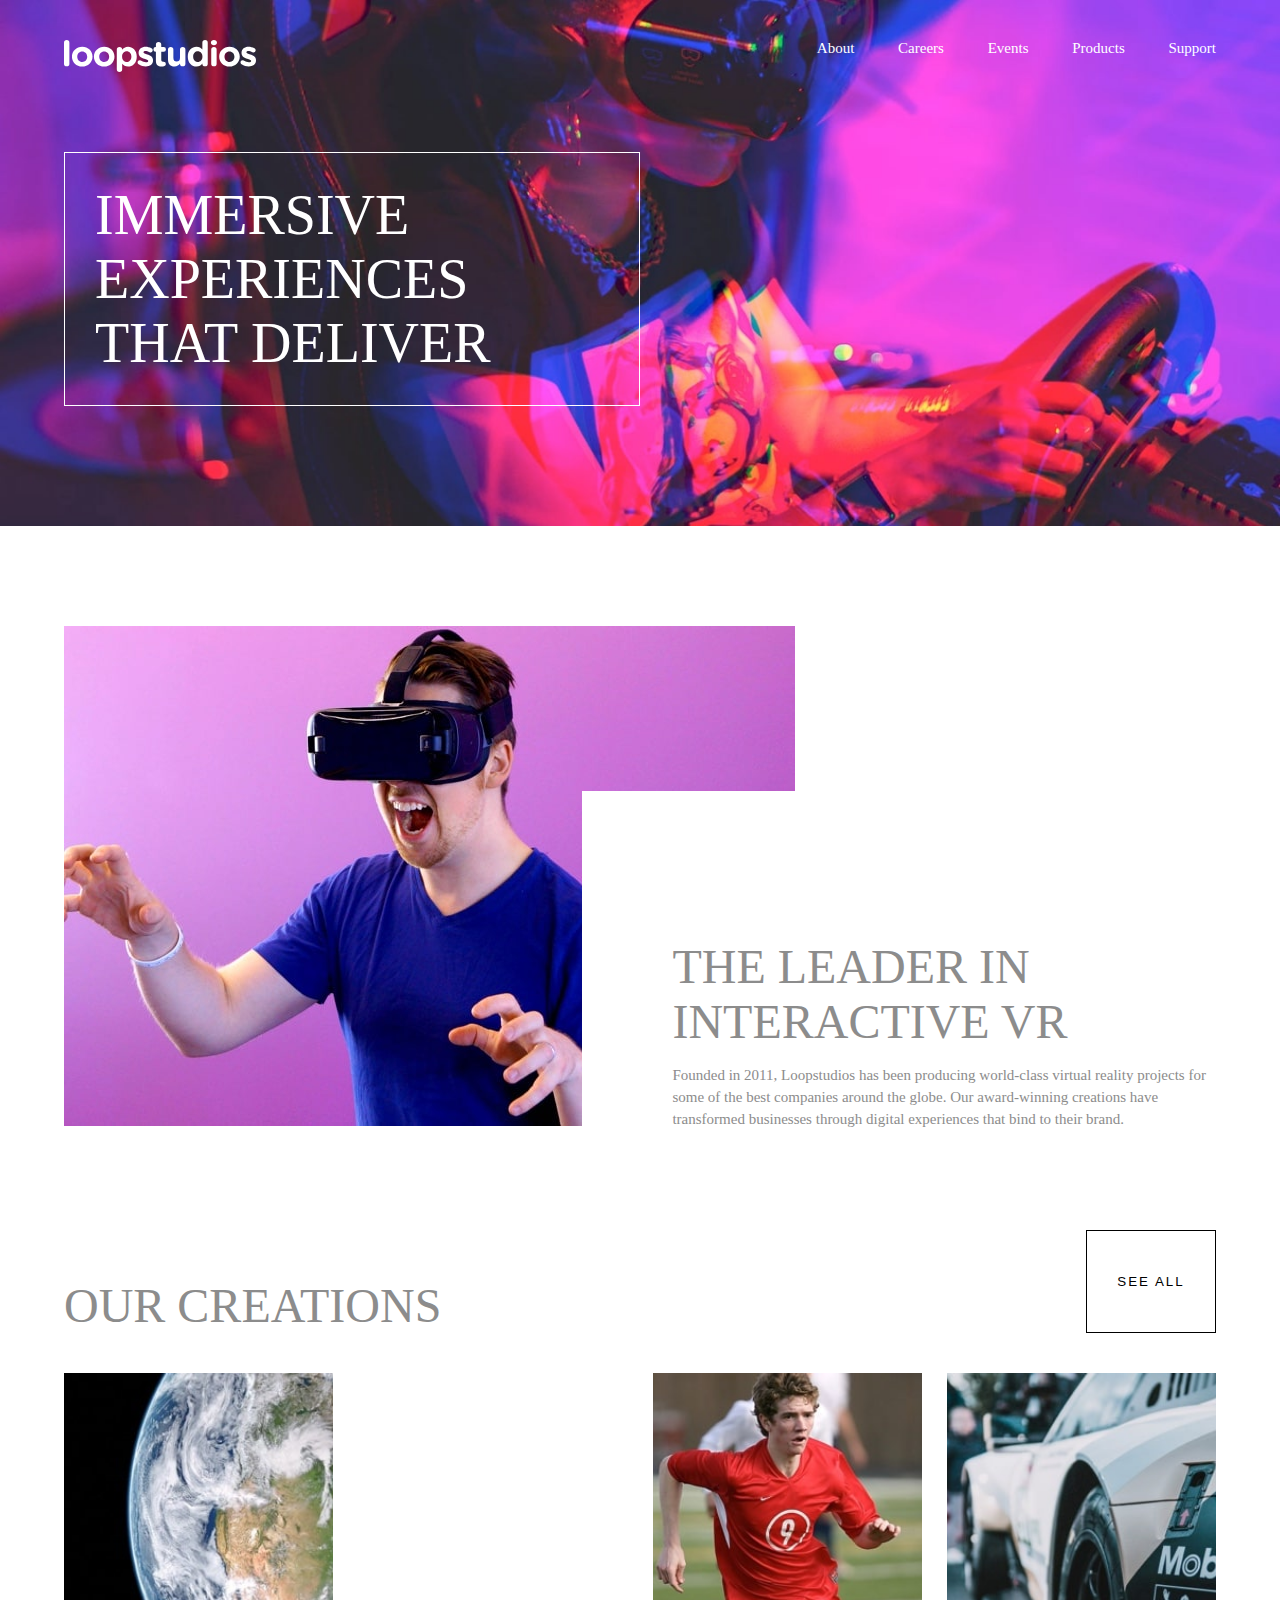
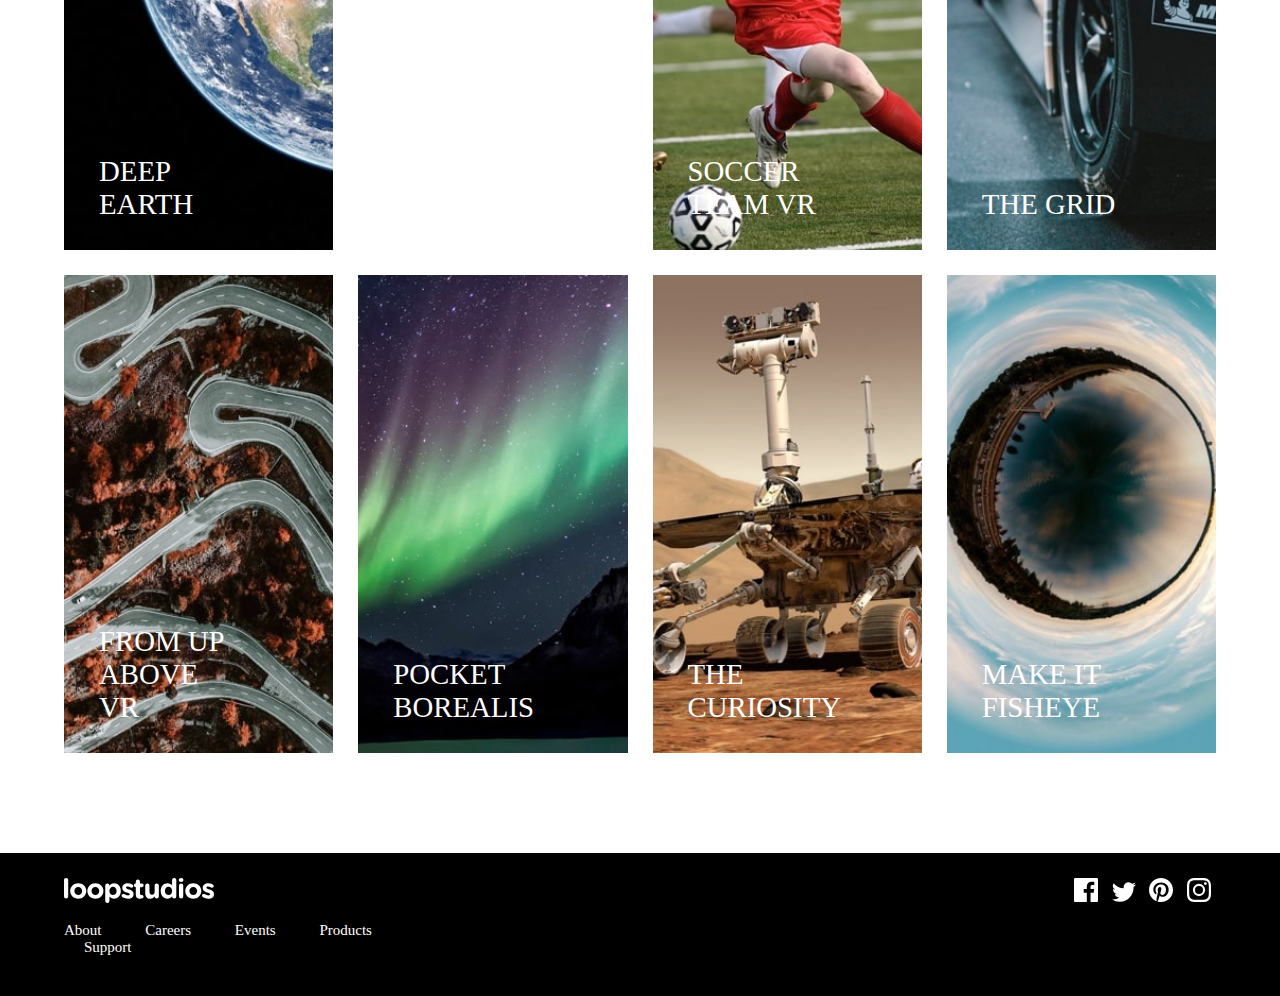
<file: index.html>
<!DOCTYPE html>
<html>
  <head>
      <link rel="stylesheet" href="style.css">
      <link rel="icon" type="image/png" sizes="32x32" href="./images/favicon-32x32.png">  
  </head>
  <body>
    <header>
      <div class="studio">
          <nav>
              <img id="logo" src="./images/logo.svg">
              <div class="nav-link-container ">
                  <div class="nav-bar">
                      <a href="" class="About white-text">About</a>
                  </div>
                  <div class="nav-bar">
                      <a href="" class="Careers white-text">Careers</a>
                  </div>
                  <div class="nav-bar">
                      <a href="" class="Events white-text">Events</a>
                  </div>
                  <div class="nav-bar">
                      <a href="" class="Products white-text">Products</a>
                  </div>
                  <div class="nav-bar">
                      <a href="" class="Support white-text">Support</a>
                  </div>
              </div>
          </nav>
          <div class="box white-text uppercase">
              <p>Immersive</p>
              <p>Experiences</p>
              <p>That Deliver</p>
          </div>
      </div>
    </header>
    <main class="studio">
      <section class="first-section">
          <picture>
              <img src="images/desktop/image-interactive.jpg">
          
          <div class="home-container">
              <p class="titles uppercase dg-text">The Leader in <br> interactive vr</p>
              <p class="dg-text">Founded in 2011, Loopstudios has been producing world-class
                  virtual reality projects for some of the best companies around the
                  globe. Our award-winning creations have transformed
                  businesses through digital experiences that bind to their brand.</p>
          </div>
      </section>
      <section class="creations-section">
          <div class="section-header">
              <p class="uppercase titles dg-text">Our creations</p>
              <button class="default-btn uppercase">see all</button>
          </div>
          <div class="creations-container">
              <div class="creation deep earth">
                    <img src="images/desktop/image-deep-earth.jpg">
                  <p class="image-caption uppercase white-text">deep earth</p>
              </div>
              <div class="creation night arcade">
                  <p class="image-caption uppercase white-text">night arcade</p>
              </div>
              <div class="creation soccer team">
                  
                      <img src="images/desktop/image-soccer-team.jpg">
                  
                  <p class="image-caption uppercase white-text">soccer team vr</p>
              </div>
              <div class="creation the grid">
                  
                      <img src="images/desktop/image-grid.jpg">
                  
                  <p class="image-caption uppercase white-text">the grid</p>
              </div>
              <div class="creation from up above">
                  
                      <img src="images/desktop/image-from-above.jpg">
                  
                  <p class="image-caption uppercase white-text">from up above vr</p>
              </div>
              <div class="creation pocket borealis">
                  
                      <img src="images/desktop/image-pocket-borealis.jpg">
                  
                  <p class="image-caption uppercase white-text">pocket borealis</p>
              </div>
              <div class="creation the curiosity">
                  
                      <img src="images/desktop/image-curiosity.jpg">
                  
                  <p class="image-caption uppercase white-text">the curiosity</p>
              </div>
              <div class="creation make it fisheye">
                  
                      <img src="images/desktop/image-fisheye.jpg">
                  
                  <p class="image-caption uppercase white-text">make it fisheye</p>
              </div>
          </div>
      </section>
    </main>
    <footer class="bg-blk">
      <div class="studio">
            <div>
              <img class="footer-logo" src="images/logo.svg">
                <div class="nav-link-container ">
                    <div class="nav-bar">
                        <a href="" class="white-text">About</a>
                    </div>
                    <div class="nav-bar">
                        <a href="" class="white-text">Careers</a>
                    </div>
                    <div class="nav-bar">
                        <a href="" class="white-text">Events</a>
                    </div>
                    <div class="nav-bar">
                        <a href="" class="white-text">Products</a>
                    </div>
                    <div class="nav-bar">
                        <a href="" class="white-text">Support</a>
                    </div>
                </div>
            </div>
            <div class="social-media">
                <div>
                    <img src="images/icon-facebook.svg">
                </div>
                <div>
                    <img src="images/icon-twitter.svg">
                </div>
                <div>
                    <img src="images/icon-pinterest.svg">
                </div>
                <div>
                    <img src="images/icon-instagram.svg">
                </div>
            </div>
        </div>
    </footer>
  </body>
</html>
</file>
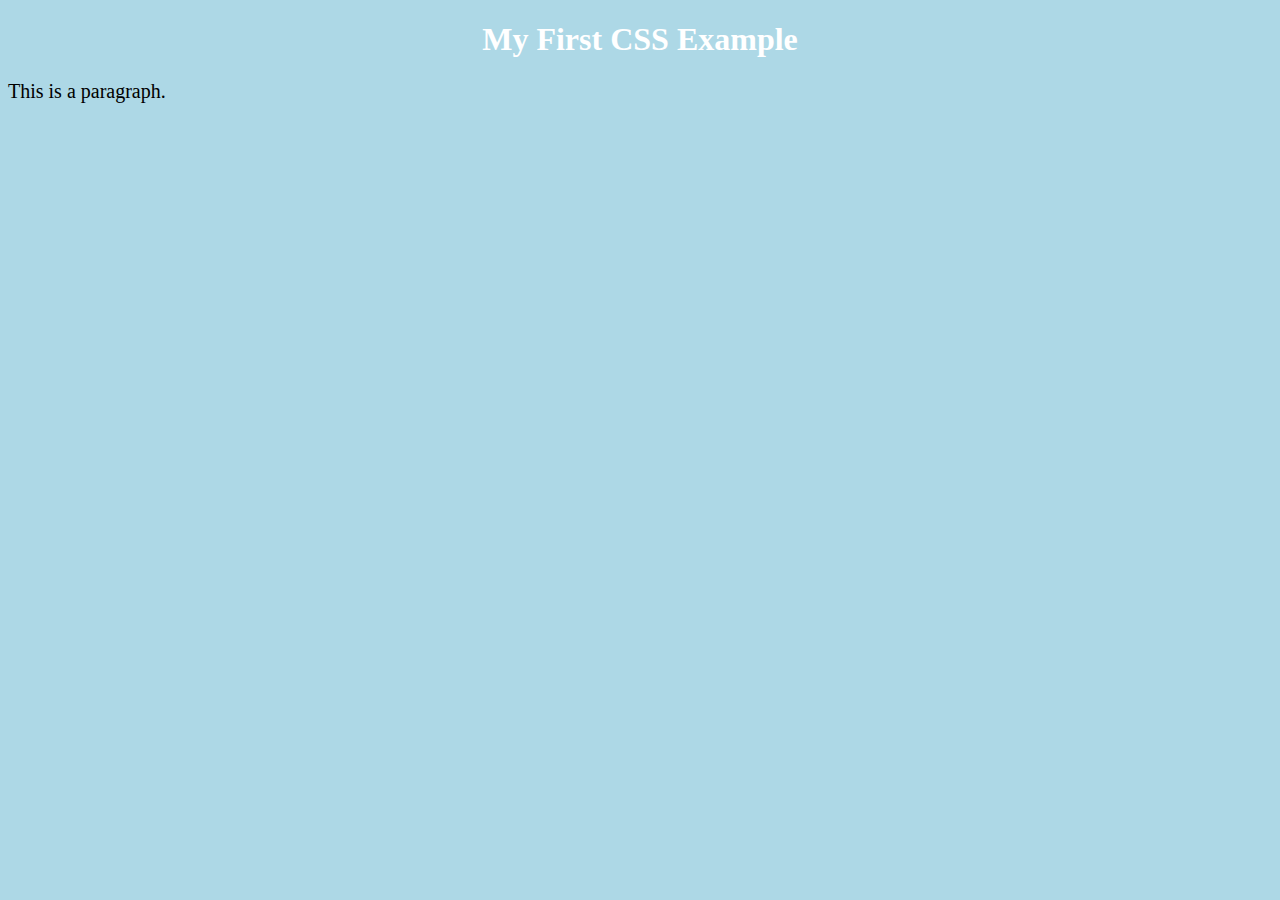
<file: basic.html>
<!DOCTYPE html>
<html>

<head>
    <style>
        body {
            background-color: lightblue;
        }

        h1 {
            color: white;
            text-align: center;
        }

        p {
            font-family: verdana;
            font-size: 20px;
        }
    </style>
</head>

<body>

    <h1>My First CSS Example</h1>
    <p>This is a paragraph.</p>

</body>

</html>
</file>
<file: style.css>
.studio{
    width: 90%;
    margin: 0 auto;
    max-width: 1300px;
}
/* End Global */
* {
    box-sizing: border-box;
}
a {
    text-decoration: none;
}
.white-text{
    color: hsl(0, 0%, 100%);
}
.dg-text{
    color:  hsl(0, 0%, 55%)
}
.uppercase{
    text-transform: uppercase;
}
.relative{
    position: relative;
}
.titles{
    font-size: 3rem;
}
.bg-blk{
    background-color: #000;
}

body{
    font-size: 15px;
    margin: 0;
}
/* Header */
header{
    background-image: url("images/desktop/image-hero.jpg");
    padding: 40px 0px;
    background-repeat: no-repeat;
    background-size: cover;
}
nav{
    display: flex;
    justify-content: space-between;
    align-bars: center;
}
#logo{
    z-index: 10;
}
.nav-bar{
    display: inline-block;
    padding: 0px 20px;
}
nav .nav-bar:last-of-type{
    padding-right: 0px;;
}
.nav-bar:hover  .social-media {
    width: 35%;
}
.box{
    border: 1px solid hsl(0, 0%, 100%);
    padding: 30px;
    display: flex;
    flex-direction: column;
    justify-content: center;
    width: 50%;
    margin: 80px 0px;
}
.box p{
    margin: 0;
    font-size: 3.5rem;
    width: auto
}
/* Main */
section{
    padding-top: 100px;
}
.first-section{
    display: flex;
    align-bars: flex-end;
    justify-content: flex-start;
    position: relative;
}
.first-section p, .section-header p {
    margin-bottom: 0;
}
.first-section p:last-of-type{
    line-height: 22px;
}
.home-container{
    background: hsl(0, 0%, 100%);
    padding: 100px 0px 0px 90px;
    position: absolute;
    bottom: 0px;
    right: 0px;
    width: 55%;
}
.section-header{
    display: flex;
    align-bars: flex-end;
    justify-content: space-between;
}
.default-btn{
    border: none;
    cursor: pointer;
    padding: 8px;
    width: 130px;
    text-align: center;
    letter-spacing: 2px;
    background-color: hsl(0, 0%, 100%);
    border: 1px solid #000;
    transition: .2s ease-in-out all;
}
.creations-container{
    display: grid;
    padding: 40px 0px;
    grid-template-columns: auto auto auto auto;
    grid-column-gap: 25px;
    grid-row-gap: 25px;
    padding-bottom: 100px;
}
.creation{
    position: relative;
    cursor: pointer;
    height: 100%;
}
.creation img{
    object-fit: cover;
    width: 100%;
    height: 100%;
}
.image-caption{
    position: absolute;
    bottom: 0px;
    left: 35px;
    font-size: 1.8rem;
    width:50%;
    transition: .2s ease-in-out all;
}
/* Footer */
footer{
    padding: 25px 0px;
}
footer .studio{
    display: flex;
    align-bars: flex-start;
    justify-content: space-between;
}
footer .nav-link-container{
    margin: 15px 0px;
}
footer .nav-bar:first-child{
    padding-left: 0px;
}
.footer-logo{
    width: 150px;
}
footer .social-media{
    text-align: right;
    margin-bottom: 10px;
}
.social-media div {
    display: inline-block;
    text-align: center;
    padding: 0px 5px;
    cursor: pointer;
}
.social-media {
    width: 80%;
}
</file>
